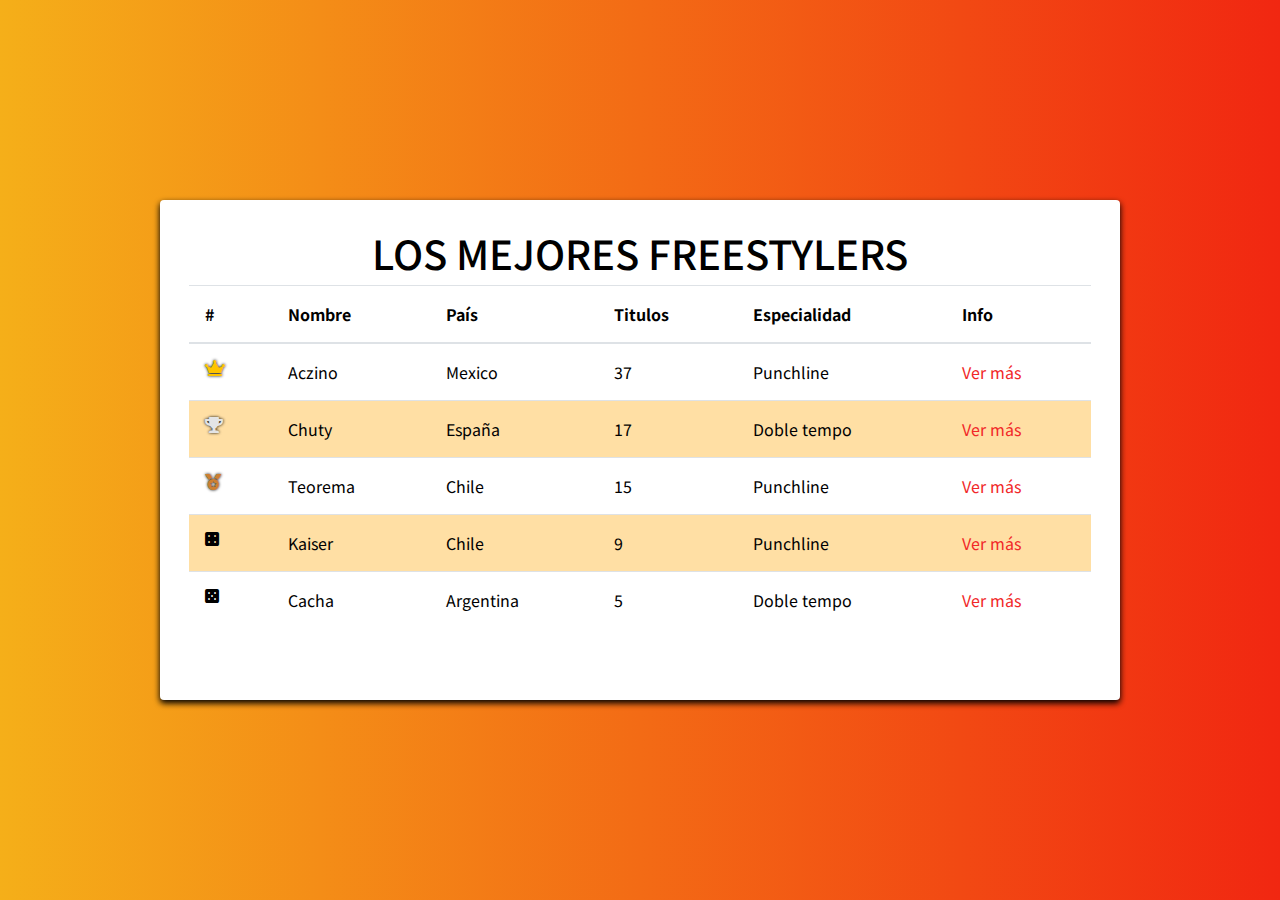
<file: index.html>
<html>

<head>
    <meta charset="utf-8">
    <meta name="viewport" content="width=device-width, initial-scale=1.0">
    <title>Mejores freestylers</title>
    <link rel="stylesheet" href="https://maxcdn.bootstrapcdn.com/bootstrap/4.0.0/css/bootstrap.min.css"
        integrity="sha384-Gn5384xqQ1aoWXA+058RXPxPg6fy4IWvTNh0E263XmFcJlSAwiGgFAW/dAiS6JXm" crossorigin="anonymous">
    <link rel="stylesheet" href="./font-awesome/css/all.css">
    <link rel="stylesheet" type="text/css" href="./assets/css/style.css">
    <link href="https://fonts.googleapis.com/css2?family=Fjalla+One&family=Noto+Sans+JP&display=swap" rel="stylesheet">
    <link rel="stylesheet" href="https://cdnjs.cloudflare.com/ajax/libs/animate.css/4.1.0/animate.min.css">
</head>

<body>
    <div class="container-fluid">
        <div class="content animate__animated  animate__fadeInDown">
            <header>
                <h1 class="title">Los mejores freestylers</h1>
            </header>
            <!--Definir una tabla-->
            <table class="table">
                <!--Valores que van a estar en la tabla-->
                <thead class="text-center">
                    <th>#</th>
                    <th>Nombre</th>
                    <th>País</th>
                    <th>Titulos</th>
                    <th>Especialidad</th>
                    <th>Info</th>
                </thead>
                <tbody class="text-center">
                    <tr>
                        <td><i class="fas fa-crown"></i></i></td>
                        <td>Aczino</td>
                        <td>Mexico</td>
                        <td>37</td>
                        <td>Punchline</td>
                        <td>
                            <a href="./freestylers/aczino.html">Ver más</a>
                        </td>
                    </tr>
                    <tr>
                        <td><i class="fas fa-trophy"></i></td>
                        <td>Chuty</td>
                        <td>España</td>
                        <td>17</td>
                        <td>Doble tempo</td>
                        <td>
                            <a href="./freestylers/chuty.html">Ver más</a>
                        </td>
                    </tr>
                    <tr>
                        <td><i class="fas fa-medal"></i></td>
                        <td>Teorema</td>
                        <td>Chile</td>
                        <td>15</td>
                        <td>Punchline</td>
                        <td>
                            <a href="./freestylers/teorema.html">Ver más</a>
                        </td>
                    </tr>
                    <tr>
                        <td><i class="fas fa-dice-four"></i></i></td>
                        <td>Kaiser</td>
                        <td>Chile</td>
                        <td>9</td>
                        <td>Punchline</td>
                        <td>
                            <a href="./freestylers/kaiser.html">Ver más</a>
                        </td>
                    </tr>
                    <tr>
                        <td><i class="fas fa-dice-five"></i></td>
                        <td>Cacha</td>
                        <td>Argentina</td>
                        <td>5</td>
                        <td>Doble tempo</td>
                        <td>
                            <a href="./freestylers/cacha.html">Ver más</a>
                        </td>
                    </tr>
                </tbody>
            </table>
        </div>
    </div>
    <script src="./javascript/main.js"></script>
</body>

</html>
</file>
<file: assets/css/style.css>
/*
Orange: #FF9800
Blue: #2196F3
*/
body{
    height:100%;
    width:100%;
    font-family: 'Noto Sans JP', sans-serif;
	color: rgb(0, 0, 0);
    background: #f2f2f2; 
    margin: 0;
    padding: 0;
}
a{
    text-decoration: none;
    color: rgb(241, 40, 40);
}
a:hover{
    color: rgb(241, 40, 40);
    opacity: 0.8;
    text-decoration: none;
}
img{
    max-width: 100%;
}
.title{
    text-transform: uppercase;
    text-align: center;
}
.paragraph{
    line-height: 1.8em;
    font-weight: 200;
}
.container-fluid{
    background: #f12711;  /* fallback for old browsers */
    background: -webkit-linear-gradient(to right, #f5af19, #f12711);  /* Chrome 10-25, Safari 5.1-6 */
    background: linear-gradient(to right, #f5af19, #f12711); /* W3C, IE 10+/ Edge, Firefox 16+, Chrome 26+, Opera 12+, Safari 7+ */
    height: 100vh;
    margin: 0;
    padding: 0;
    width: 100%;
    display: flex;
    align-items: center;
    justify-content: center;
}
.content{
    max-width: 960px;
    height: 80vh;
    width: 100%;
    background-color: white;
    border-radius: 4px;
    box-shadow: 0 3px 6px rgba(0, 0, 0, 0.16), 0 3px 6px rgba(0, 0, 0, 23);
    position: relative;
    padding: 1.8em;
    overflow: scroll;
    overflow-x: hidden;
}
.content{
    padding: 1em;
}
td{
    display: block;
    width: 100%;
}
td:nth-of-type(1){
    font-size: 1.5em;
}
th{
    display: none;
}
.actions{
    position: absolute;
    top: 1em;
    right: 1em;
}
.table{
    width: 100%;
    border-spacing: 0;
}
.table td, .table th{
    padding: 1em;
    text-align: left;
}
.table tr:nth-child(even){
    background-color: #ffa6005b
}
.fa-medal, .fa-crown, .fa-trophy{
    text-shadow: 0 0 3px #000;
}
.fa-crown{
    color: #ffc400;   
}
.fa-trophy{
    color: #e3e4e5;
}
.fa-medal{
    color:#CD7F32;
}
.fa-instagram{
    color: #572364;
    padding-top: 0.3em;
    padding-right: 0.5em;
    display: inline-block;
    vertical-align: middle;
    margin-bottom: 0.4em;
}
h3{
    font-size: 36px;
    font-weight: bold;
}
.text-center{
    text-align:center;
}
.title-dt{
    font-size: 22px;
    text-transform: uppercase;
    margin-bottom: 16px;
    margin-top: 36px;
}
.table-center{
    margin: 0 auto;
}
.main-image{
    float: left;
    margin-right: 1em;
    height: 250px;
}
.title-item{
    padding-top: 0.8em;
    border-bottom-style: solid;
    border-width: 2px;
    border-color: #f5af19;
    padding-bottom: 1em;
}
.position{
    background-color: #f5af19;
    color: white;
    padding: 10px;
    border-radius: 4px;
    margin-right: 0.5em;
}
.close{
    height: 40px;
    width: 40px;
    color: white;
    border-radius: 50%;
    background: #f12711;  /* fallback for old browsers */
    background: -webkit-linear-gradient(to right, #f5af19, #f12711);  /* Chrome 10-25, Safari 5.1-6 */
    background: linear-gradient(to right, #f5af19, #f12711); /* W3C, IE 10+/ Edge, Firefox 16+, Chrome 26+, Opera 12+, Safari 7+ */
    display: inline-block;
    font-weight: 300;
    cursor: pointer;
    box-shadow: 0 3px 6px rgba(0,0,0,0.16), 0 3px 6px rgba(0,0,0,0.23);
    display: flex;
    align-items: center;
    justify-content: center;
}
.instagram-link{
   font-weight: bold;
   color: #572364;
   font-size: 1.2em;
   display: inline-block;
   margin-bottom: 0.4em;
   text-decoration: underline;
}
.instagram-link:hover{
   color: #572364;
   opacity: 0.8;
   text-decoration: none;
}
@media(min-width:900px){
    th{
        display: table-cell;
        overflow: hidden;
    }
    td{
        display: table-cell;
        width: auto;
        overflow: hidden;
    }
    td:nth-of-type(1){
        font-size:1em;
        overflow: hidden;
    }
    .content{
        padding: 1.8em;
        overflow: hidden;
    }
}
@media (min-height:550px){
    .content{
        height: 500px;
    }
}
</file>
